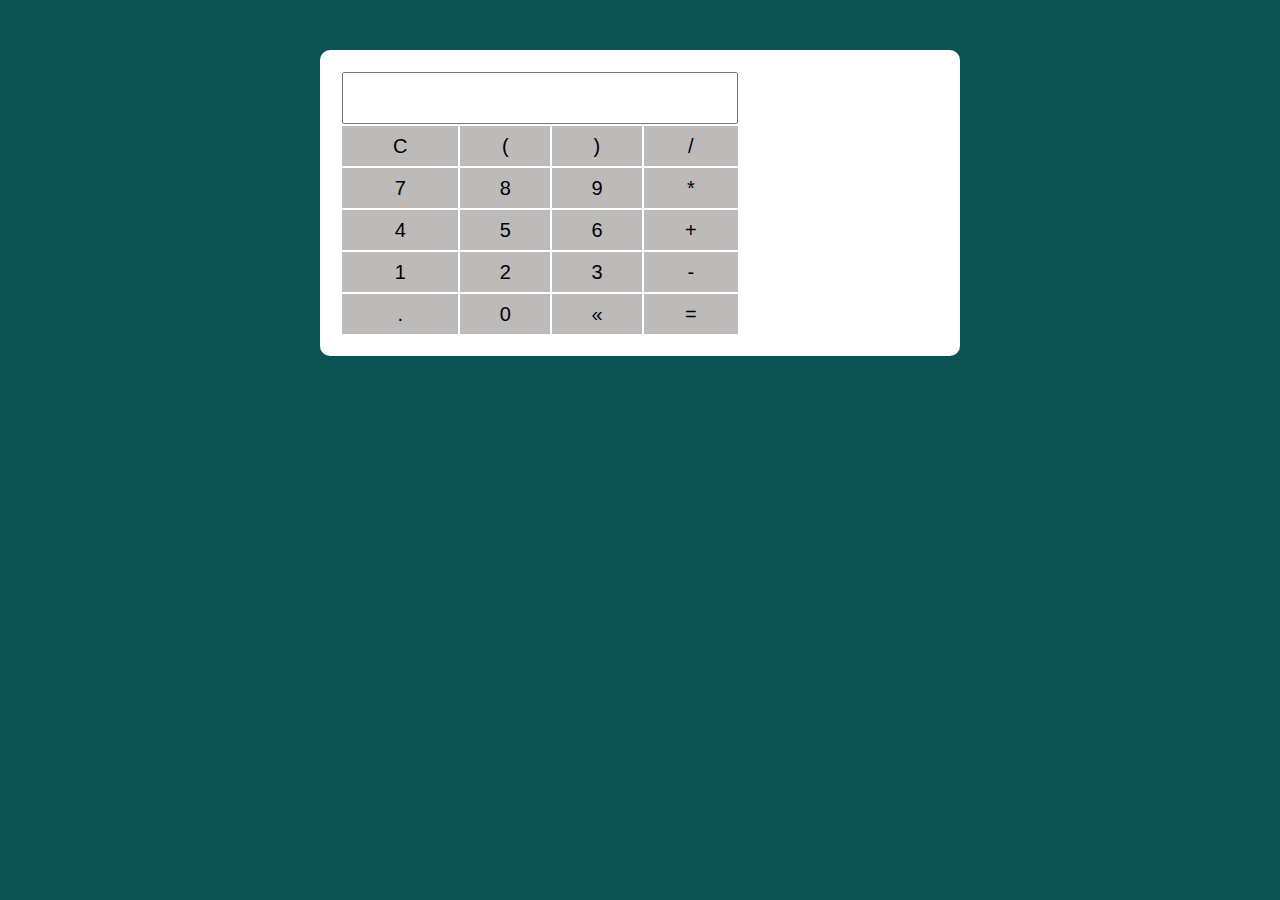
<file: Calculadora/index.html>
<!DOCTYPE html>
<html lang="PT-BR">
  <head>
    <meta charset="UTF-8" />
    <meta name="viewport" content="width=device-width, initial-scale=1.0" />
    <title>Document</title>
    <link rel="stylesheet" href="./assets/css/style.css" />
  </head>
  <body>
    <section class="container">
      <table class="calculadora">
        <tr>
          <td colspan="4"><input type="text" class="display" /></td>
        </tr>

        <tr>
          <td><button class="btn btn-clear">C</button></td>
          <td><button class="btn btn-num">(</button></td>
          <td><button class="btn btn-num">)</button></td>
          <td><button class="btn btn-num">/</button></td>
        </tr>
        <tr>
          <td><button class="btn btn-num">7</button></td>
          <td><button class="btn btn-num">8</button></td>
          <td><button class="btn btn-num">9</button></td>
          <td><button class="btn btn-num">*</button></td>
        </tr>
        <tr>
          <td><button class="btn btn-num">4</button></td>
          <td><button class="btn btn-num">5</button></td>
          <td><button class="btn btn-num">6</button></td>
          <td><button class="btn btn-num">+</button></td>
        </tr>
        <tr>
          <td><button class="btn btn-num">1</button></td>
          <td><button class="btn btn-num">2</button></td>
          <td><button class="btn btn-num">3</button></td>
          <td><button class="btn btn-num">-</button></td>
        </tr>
        <tr>
          <td><button class="btn btn-num">.</button></td>
          <td><button class="btn btn-num">0</button></td>
          <td><button class="btn btn-del">&laquo;</button></td>
          <td><button class="btn btn-eq">=</button></td>
        </tr>
      </table>
    </section>

    <script src="./assets/js/script.js"></script>
  </body>
</html>
</file>
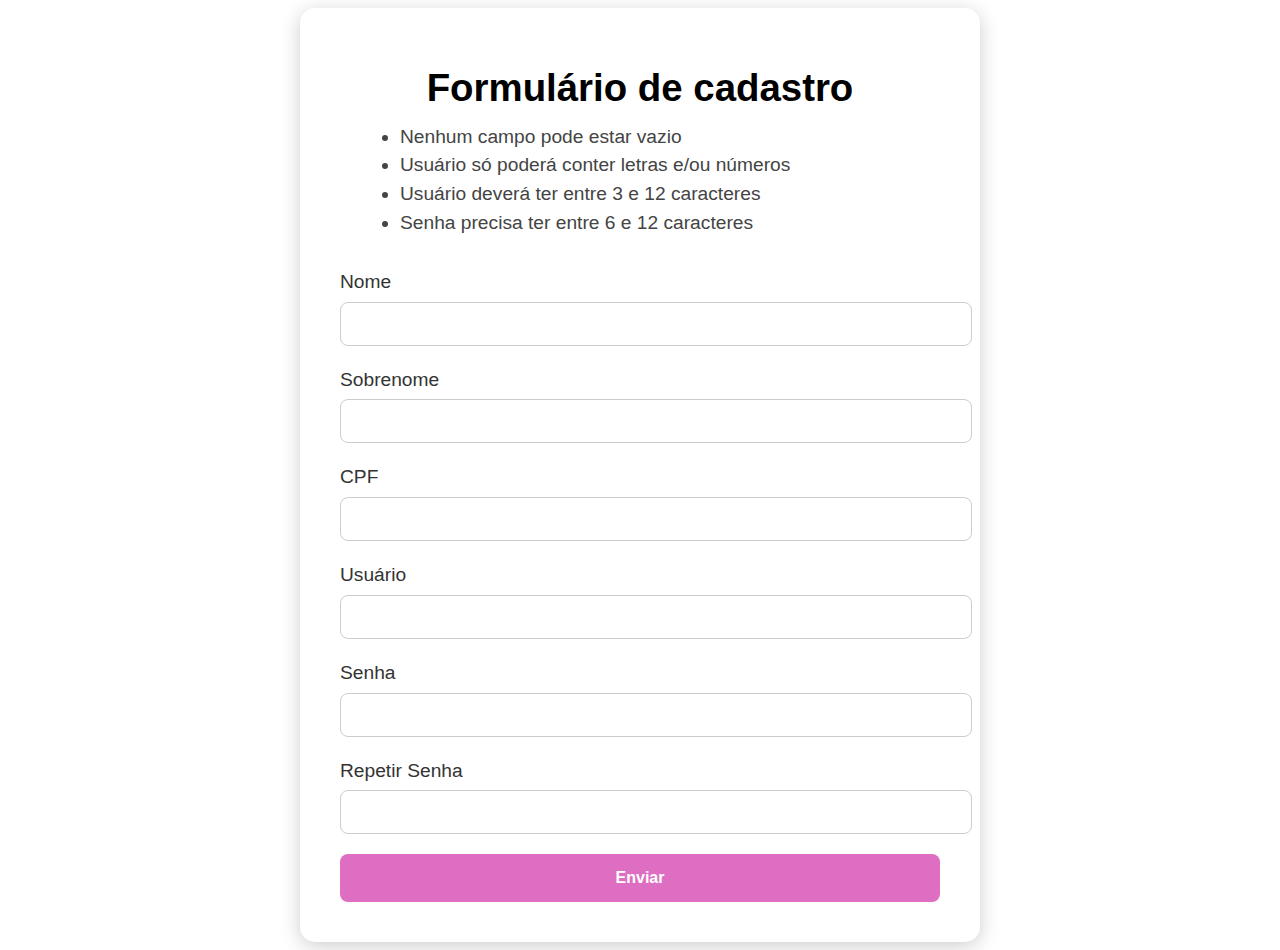
<file: formulario/index.html>
<!DOCTYPE html>
<html lang="pt-BR">
  <head>
    <meta charset="UTF-8" />
    <meta name="viewport" content="width=device-width, initial-scale=1.0" />
    <meta http-equiv="X-UA-Compatible" content="ie=edge" />
    <title>Formulário</title>
    <link rel="stylesheet" href="./assets/css/style.css" />
  </head>

  <body>
    <section class="container">
      <h1>Formulário de cadastro</h1>
      <ul>
        <li>Nenhum campo pode estar vazio</li>
        <li>Usuário só poderá conter letras e/ou números</li>
        <li>Usuário deverá ter entre 3 e 12 caracteres</li>
        <li>Senha precisa ter entre 6 e 12 caracteres</li>
      </ul>

      <form action="/" method="POST" class="formulario">
        <label>Nome</label>
        <input type="text" class="nome validar" />
        <label>Sobrenome</label>
        <input type="text" class="sobrenome validar" />
        <label>CPF</label>
        <input type="text" class="cpf validar" />
        <label>Usuário</label>
        <input type="text" class="usuario validar" />
        <label>Senha</label>
        <input type="password" class="senha validar" />
        <label>Repetir Senha</label>
        <input type="password" class="repetir-senha validar" />
        <button type="submit">Enviar</button>
      </form>
    </section>

    <script src="./assets/js/valida.js"></script>
    <script src="./assets/js/script.js"></script>
  </body>
</html>
</file>
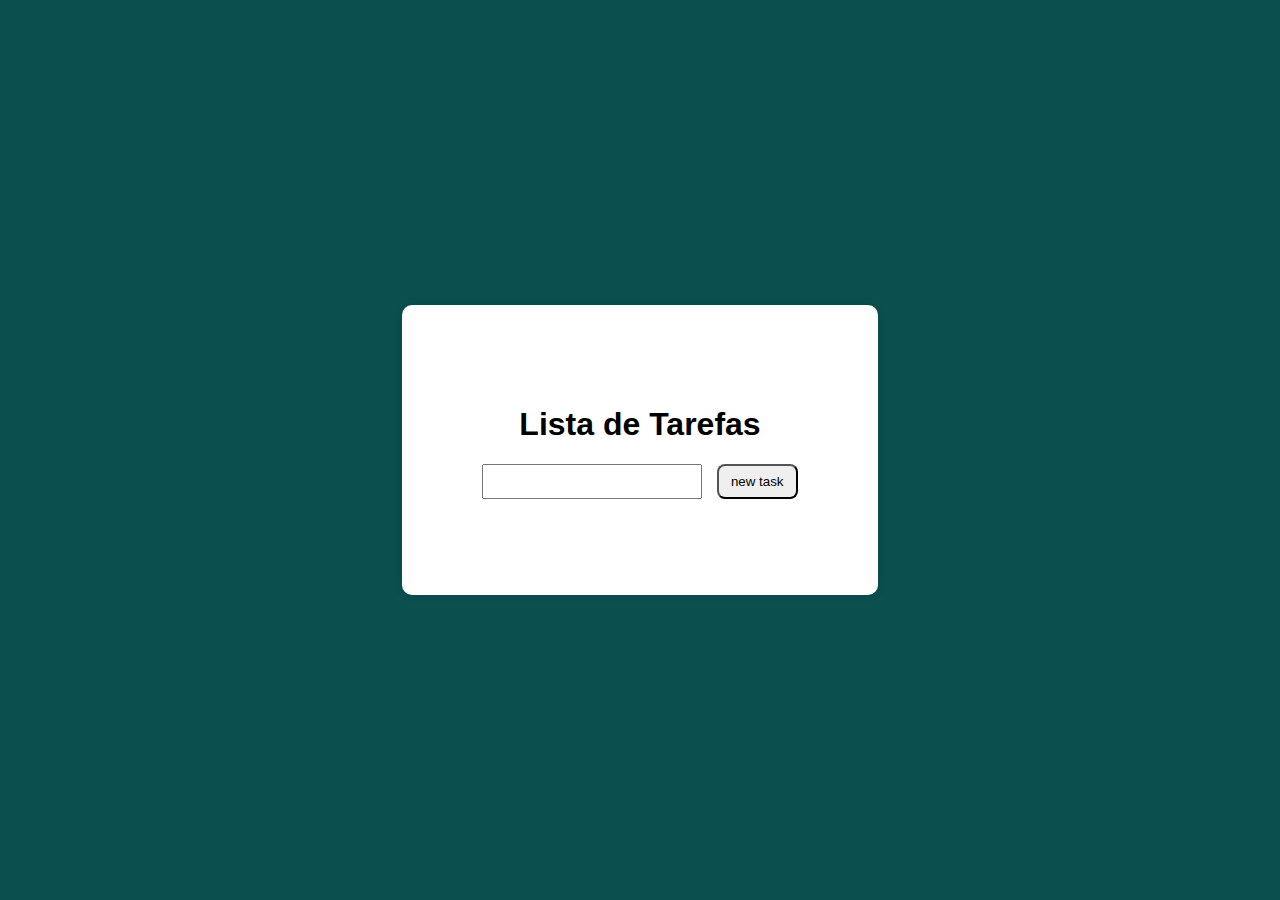
<file: ListaDeTarefas/index.html>
<!DOCTYPE html>
<html lang="PT-BR">
  <head>
    <meta charset="UTF-8" />
    <meta name="viewport" content="width=device-width, initial-scale=1.0" />
    <title>Document</title>
    <link rel="stylesheet" href="./assets/css/style.css" />
  </head>
  <body>
    


    <section class="container">
      <h1>Lista de Tarefas</h1>
      <p>
        <input type="text" class="newTask">
        <button class="btnTask">new task</button>
      </p>

      <ul class="task"></ul>
    <script src="./assets/js/main.js"></script>
  </body>
</html>
</file>
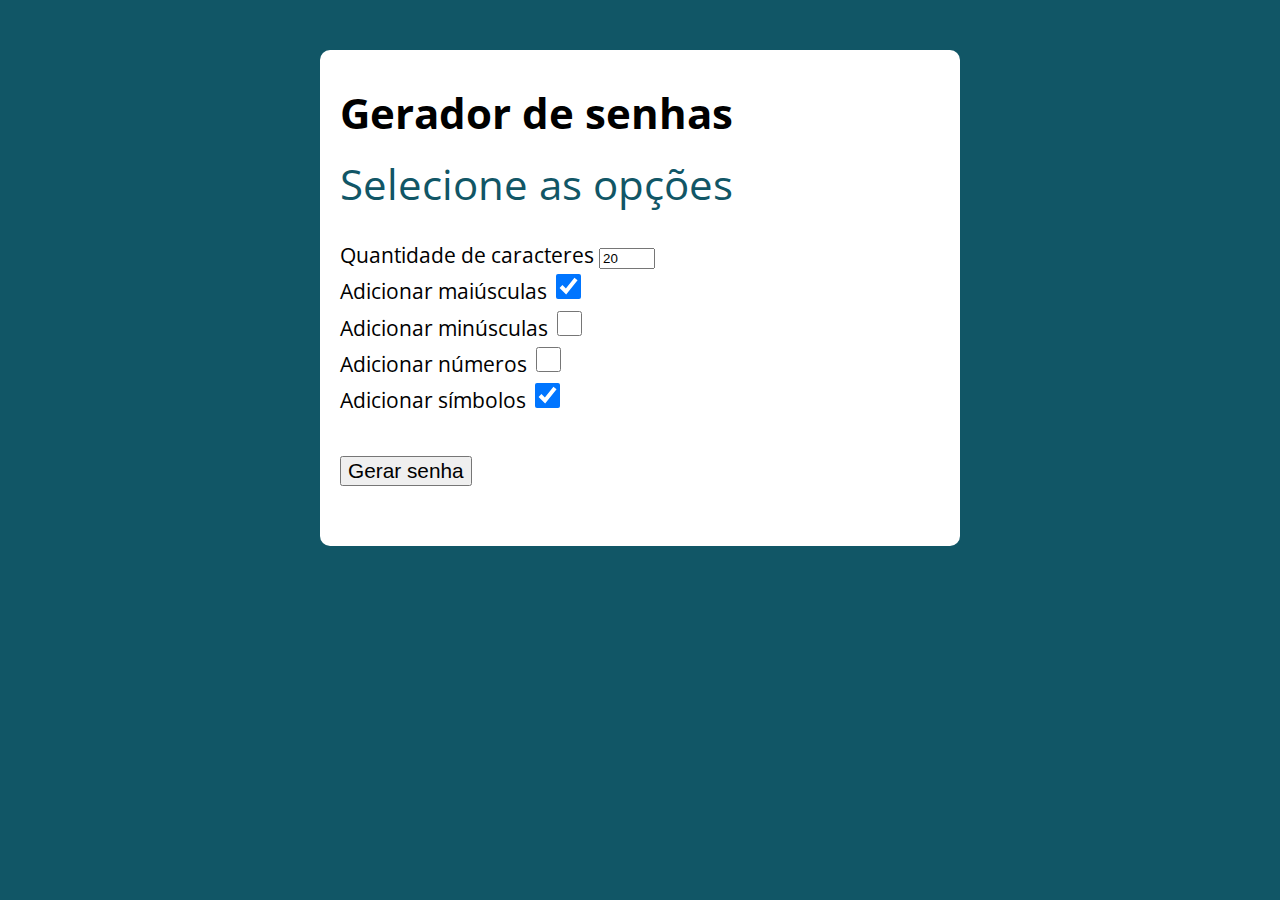
<file: GeradorDeSenhas/public/index.html>
<!DOCTYPE html>
<html lang="pt-BR">
  <head>
    <meta charset="UTF-8" />
    <meta name="viewport" content="width=device-width, initial-scale=1.0" />
    <meta http-equiv="X-UA-Compatible" content="ie=edge" />
    <title>Gerador de Senha</title>
  </head>

  <body>
    <section class="container">
      <h1>Gerador de senhas</h1>

      <div class="senha-gerada">Selecione as opções</div>

      Quantidade de caracteres
      <input
        value="20"
        type="number"
        min="1"
        max="50"
        class="qtd-caracteres"
      /><br />
      Adicionar maiúsculas
      <input type="checkbox" class="chk-maiusculas" checked /><br />
      Adicionar minúsculas
      <input type="checkbox" class="chk-minusculas" /><br />
      Adicionar números <input type="checkbox" class="chk-numeros" /><br />
      Adicionar símbolos
      <input type="checkbox" class="chk-simbolos" checked /><br />
      <button class="gerar-senha">Gerar senha</button>
    </section>

    <script src="./assets/js/bundle.js"></script>
  </body>
</html>
</file>
<file: Calculadora/assets/css/style.css>
@import url('https://fonts.googleapis.com/css2?family=Noto+Sans+JP:wght@100..900&family=Open+Sans&display=swap');
:root{
    --primary-color:rgb(12, 84, 84);
    --primary-color-dark:rgb(241, 238, 3);
}


*{
    box-sizing: border-box;
    outline: 0;
    margin: 0;
    padding: 0;
}
body{

    margin: 0;
    padding: 0;
    background-color: var(--primary-color);
    font-family: "open sans", sans-serif;
    font-size: 1.3em;
    line-height: 1.5em;
}

.container{
    max-width: 640px;
    margin: 50px auto;
    margin-bottom: 30px;
    border-radius: 10px;
    background-color: white;
    padding: 20px;


}
.calculadora{
    width: 400px;
}
.display{
    
    font-size: 2em;
    width: 100%;
    text-align: right;
    
}

.btn{
    width: 100%;
    height: 40px;
    font-size: 20px;
    border: none;
    background-color: rgb(189, 186, 186);
    cursor: pointer;

}
.btn:hover{
    background: rgb(78, 78, 78);
    

}
</file>
<file: formulario/assets/css/style.css>
body {
    background-color: var(--primary-color);
    font-family: "Open Sans", sans-serif;
    font-size: 1.2em;
    line-height: 1.5em;
    display: flex;
    justify-content: center;
    align-items: center;
    min-height: 100vh;
}

.container {
    background-color: #fff;
    padding: 40px;
    border-radius: 15px;
    box-shadow: 0 4px 20px rgba(0, 0, 0, 0.2);
    max-width: 600px;
    width: 100%;
    text-align: center;
}

h1 {
    margin-bottom: 20px;
    color: var(--primary-color);
}

ul {
    list-style-type: disc;
    text-align: left;
    margin: 20px 0 30px 20px;
    color: #444;
}

form {
    margin-top: 20px;
    text-align: left;
}

form label {
    font-weight: 50px;
    margin-bottom: 5px;
    display: block;
    color: #333;

}

form input {
    width: 100%;
    padding: 12px 15px;
    margin-bottom: 20px;
    border: 1px solid #ccc;
    border-radius: 8px;
    font-size: 16px;
    transition: all 0.3s ease;
}

form input:focus {
    border-color: var(--primary-color);
    box-shadow: 0 0 5px rgba(12, 84, 84, 0.5);
}

form button {
    width: 100%;
    padding: 15px;
    font-size: 16px;
    font-weight: bold;
    color: #fff;
    background: rgb(222, 110, 194);
    border: none;
    border-radius: 8px;
    cursor: pointer;
    transition: background 0.3s ease;
}

form button:hover {
    background: var(--primary-color-dark);
    color: #000;
}

.error-text {
    font-size: 13px;
    color: red;
    margin-top: -15px;
    margin-bottom: 15px;
}
</file>
<file: ListaDeTarefas/assets/css/style.css>
body {
    margin: 0;
    padding: 0;
    background-color: #0b4f4f;
    display: flex;
    justify-content: center;
    align-items: center;
    height: 100vh;
    font-family: sans-serif;
}

.container {
    background-color: white;
    padding: 80px;
    border-radius: 10px;
    text-align: center;

    box-shadow: 0px 0px 10px rgba(0, 0, 0, 0.1);
}

.form {
    margin-top: 15px;
    margin-bottom: 20px;
}

input[type="text"] {
    padding: 8px;
    width: 200px;
    margin-right: 10px;
}

button {
    padding: 8px 12px;
    cursor: pointer;
    border-radius: 8px;

}

.task {
    list-style: none;
    padding: 0;
}

.task li {
    display: flex;
    justify-content: center;
    align-items: center;
    gap: 10px;
    margin-bottom: 10px;
}
</file>
